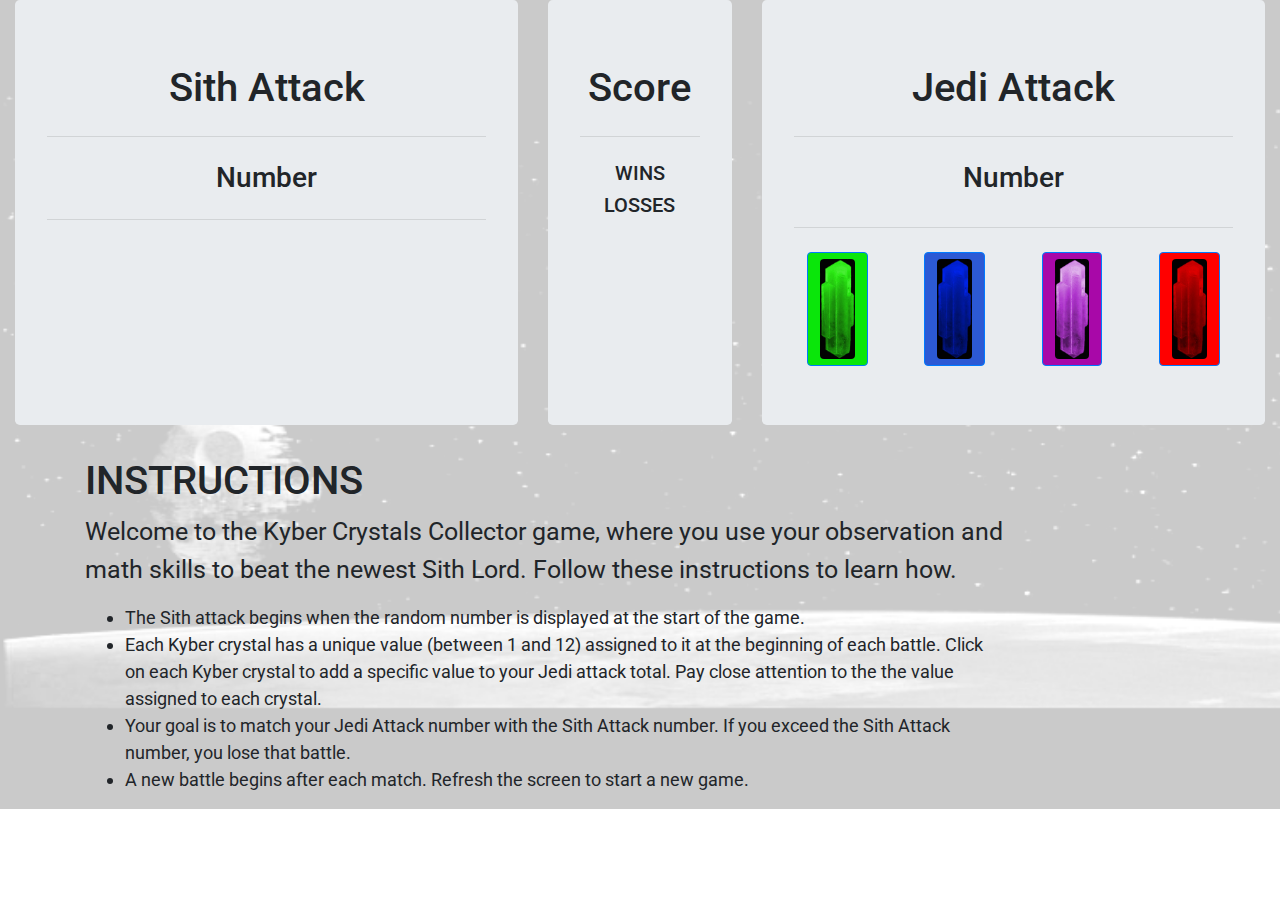
<file: index.html>
<!doctype html>
<html lang="en">

<head>
    <!-- Required meta tags -->
    <meta charset="utf-8">
    <meta name="viewport" content="width=device-width, initial-scale=1, shrink-to-fit=no">
    
    
    <link rel="stylesheet" href="https://maxcdn.bootstrapcdn.com/bootstrap/4.0.0/css/bootstrap.min.css" integrity="sha384-Gn5384xqQ1aoWXA+058RXPxPg6fy4IWvTNh0E263XmFcJlSAwiGgFAW/dAiS6JXm"
        crossorigin="anonymous">
    <script src="https://code.jquery.com/jquery-2.2.3.js" integrity="sha256-laXWtGydpwqJ8JA+X9x2miwmaiKhn8tVmOVEigRNtP4=" crossorigin="anonymous"></script>
    <link href="https://fonts.googleapis.com/css?family=Roboto" rel="stylesheet">
    <title>Kyber Crystals Collector</title>
    <link rel="stylesheet" type="text/css" href="assets/css/style.css">
</head>

<body>
    <div class="container-fluid">
        <div class="row">
                <div class="col-5">
                <div class="jumbotron">
                    <h1 class="display-6">Sith Attack</h1>
                        <hr class="my-4">
                    <h3>Number <h3 id="number"></h3></h3>
                    <hr class="my-4">
                </div>
            </div>

            <div class="col-2">
                <div class="jumbotron">
                    <h1 class="display-6">Score</h1>
                    <hr class="my-4">

                    <div class="row">
                        <div class="col-sm">
                            <h5>WINS <h5 id="numberWin"></h5></h5>
                        </div>
                        <div class="col-sm">
                            <h5>LOSSES  <h5 id="numberLosses"></h5></h5>
                            </div>
                    </div>

                </div>
            </div>


            <div class="col-5">
                <div class="jumbotron">
                    <h1 class="display-6">Jedi Attack</h1>
                        <hr class="my-4">
                    
                        <div class="row">
                            <div class="col">
                                <h3>Number  <h3 id="Combined"></h3></h3>
                            </div>     
                        </div>
                            <hr class="my-4">
                        <div class="row">
                            <div class="col">
                                <button type="button" class="btn btn-primary" id="green-kyber">
                                    <img src="assets/images/green_kyber_crystal.jpg" alt="Green Kyber" class="rounded">
                                </button>
                            </div>
                            <div class="col">
                                <button type="button" class="btn btn-primary" id="blue-kyber">
                                    <img src="assets/images/blue_kyber_crystal.jpg" alt="Blue Kyber" class="rounded">
                                </button>
                            </div>
                            <div class="col">
                                <button type="button" class="btn btn-primary" id="purple-kyber">
                                    <img src="assets/images/purple_kyber_crystal.jpg" alt="Purple Kyber" class="rounded">
                                </button>
                            </div>
                            <div class="col">
                                <button type="button" class="btn btn-primary" id="red-kyber">
                                    <img src="assets/images/red_kyber_crystal.jpg" alt="Red Kyber" class="rounded">
                                </button>
                            </div>
                        </div> <!-- row -->

                    </div> <!-- jumbotron -->
                </div>

        </div>
    </div> <!-- container -->

    <div class="container-fluid">
        <div class="container">
            <div class="row">
                <div class="col-10">
                    <h1>INSTRUCTIONS</h1>
                </div>
            </div>

            <div class="row">
                <div class="col-10">
                    <p>Welcome to the Kyber Crystals Collector game, where you use your observation and math skills to beat the newest Sith Lord.  Follow these instructions to learn how.</p>
                    <ul>
                        <li>
                        The Sith attack begins when the random number is displayed at the start of the game.
                        </li>
                        
                        <li>
                        Each Kyber crystal has a unique value (between 1 and 12) assigned to it at the beginning of each battle.  Click on each Kyber crystal to add a specific value to your Jedi attack total. Pay close attention to the the value assigned to each crystal. 
                        </li>
                        
                        <li>    
                        Your goal is to match your Jedi Attack number with the Sith Attack number.  If you exceed the Sith Attack number, you lose that battle. 
                        </li>        
                        
                        <li>
                        A new battle begins after each match.  Refresh the screen to start a new game. 
                        </li>
                    </ul>
                </div>
            </div>
        </div>
    </div>
   
        <!-- Optional JavaScript -->
        <!-- jQuery first, then Popper.js, then Bootstrap JS -->
        <script src="https://code.jquery.com/jquery-3.2.1.slim.min.js" integrity="sha384-KJ3o2DKtIkvYIK3UENzmM7KCkRr/rE9/Qpg6aAZGJwFDMVNA/GpGFF93hXpG5KkN"
            crossorigin="anonymous"></script>
        <script src="https://cdnjs.cloudflare.com/ajax/libs/popper.js/1.12.9/umd/popper.min.js" integrity="sha384-ApNbgh9B+Y1QKtv3Rn7W3mgPxhU9K/ScQsAP7hUibX39j7fakFPskvXusvfa0b4Q"
            crossorigin="anonymous"></script>
        <script src="https://maxcdn.bootstrapcdn.com/bootstrap/4.0.0/js/bootstrap.min.js" integrity="sha384-JZR6Spejh4U02d8jOt6vLEHfe/JQGiRRSQQxSfFWpi1MquVdAyjUar5+76PVCmYl"
            crossorigin="anonymous"></script>
        <script type="text/javascript" src="assets/javascript/game.js"></script>

</body>

</html>
</file>
<file: assets/css/style.css>
body {
    background: url('../images/deathstar.png') no-repeat;
    background-size: cover;
}


p{
    font-family: 'Roboto', sans-serif;
    font-size: 25px;
    text-align: left;
    
}

li {
    font-family: 'Roboto', sans-serif;
    font-size: 18px;
    text-align: left;
}

.col-5, .col-2, .col-12{
    text-align: center;

}

.jumbotron{
  height: 425px  
}

.rounded{
    max-height: 100px;
    margin: 0px;
}
#green-kyber{
    background-color: rgb(10, 230, 10);
}

#blue-kyber{
    background-color: rgb(44, 89, 212);
}
#purple-kyber{
    background-color: rgb(168, 8, 168);
}

#red-kyber{
    background-color: red;
</file>
